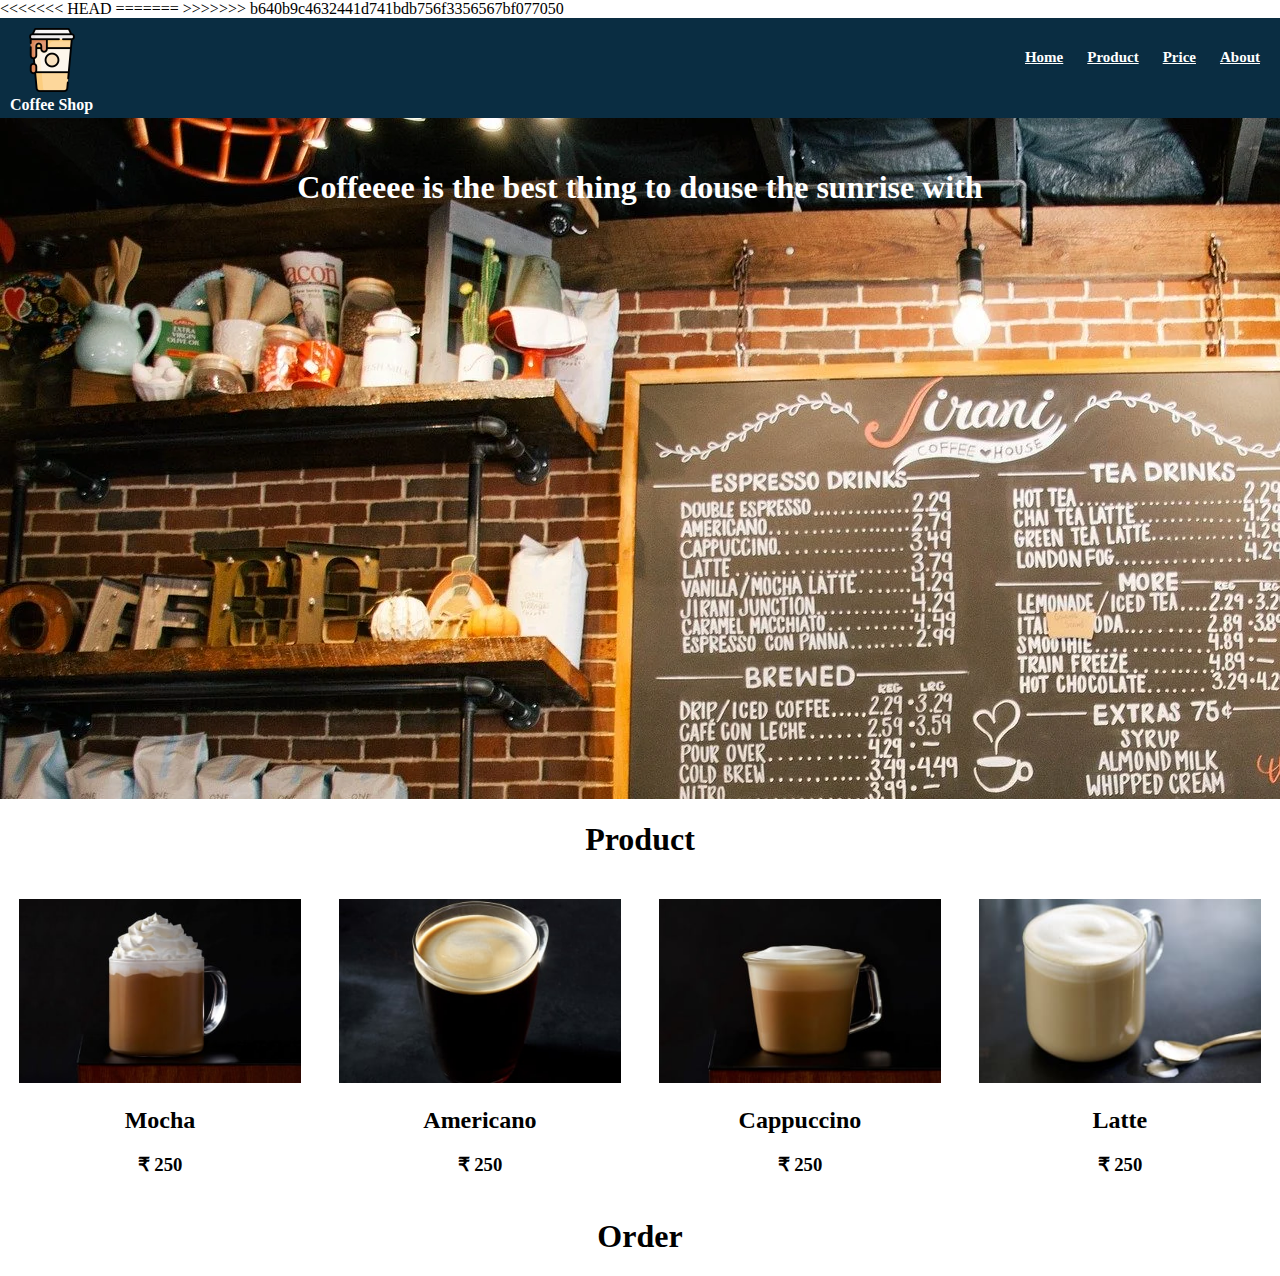
<file: index.html>
<!DOCTYPE html >
<html>
<head> 
		
	<title> 
		Best Cofee store in India
	</title>
	<meta name ="viewport" content= "width=device-width, initial-scale=1.0">

	<link rel = "stylesheet" type ="text/css" href="cofeeshop.css">
<<<<<<< HEAD
	<link rel="manifest" href="\manifest.json">
=======
	<script defer data-domain="simranhuddedar03.github.io" src="https://plausible.io/js/plausible.js"></script>
	<script src ="sw.js"></script>
    <script src ="service-worker.js"></script>


>>>>>>> b640b9c4632441d741bdb756f3356567bf077050
</head>


<body>
<div class="container">
	<header class="cofee-header">
		<div class="div-logo">
			<img src="coffee-logo.png">
			<span class="logo-text"> Coffee Shop </span>
		</div>
	

		<nav class="coffee-nav">
			<a href="#"> Home </a>
			<a href="#"> Product </a>
			<a href="#"> Price </a>
			<a href="#"> About </a>

		</nav>
	</header>


	<div class="site-content">
		<div class="image-content">
				<h1 class="quote"> Coffeeee is the best thing to douse the sunrise with </h1>
		</div>
	


		<div class="card-list">
			<h1 id="product"> Product  </h1>
			<div class="card">
				<img src="mocha-image.png">
			
		

				<div>
					<h2> Mocha </h2>
					<h3> &#8377; 250 </h3>
				</div>

			</div>	


			<div class="card">
				<img src="americano-image.png">
			
		

				<div>
					<h2> Americano </h2>
					<h3> &#8377; 250 </h3>
				</div>

			</div>	



			<div class="card">
				<img src="cappuccino-image.png">
			
		

				<div>
					<h2> Cappuccino </h2>
					<h3> &#8377; 250 </h3>
				</div>

			</div>	


			<div class="card">
				<img src="latte-image.png">
			
		

				<div>
					<h2> Latte </h2>
					<h3> &#8377; 250 </h3>
				</div>

			</div>



		
		</div>


		<div class = "order-section">
		<h1 id="order">   Order   </h1>
		<script type="text/javascript" src="https://form.jotform.com/jsform/211593364335052"></script>
		</div>


	</div>




</div>
></body>
</html>
</file>
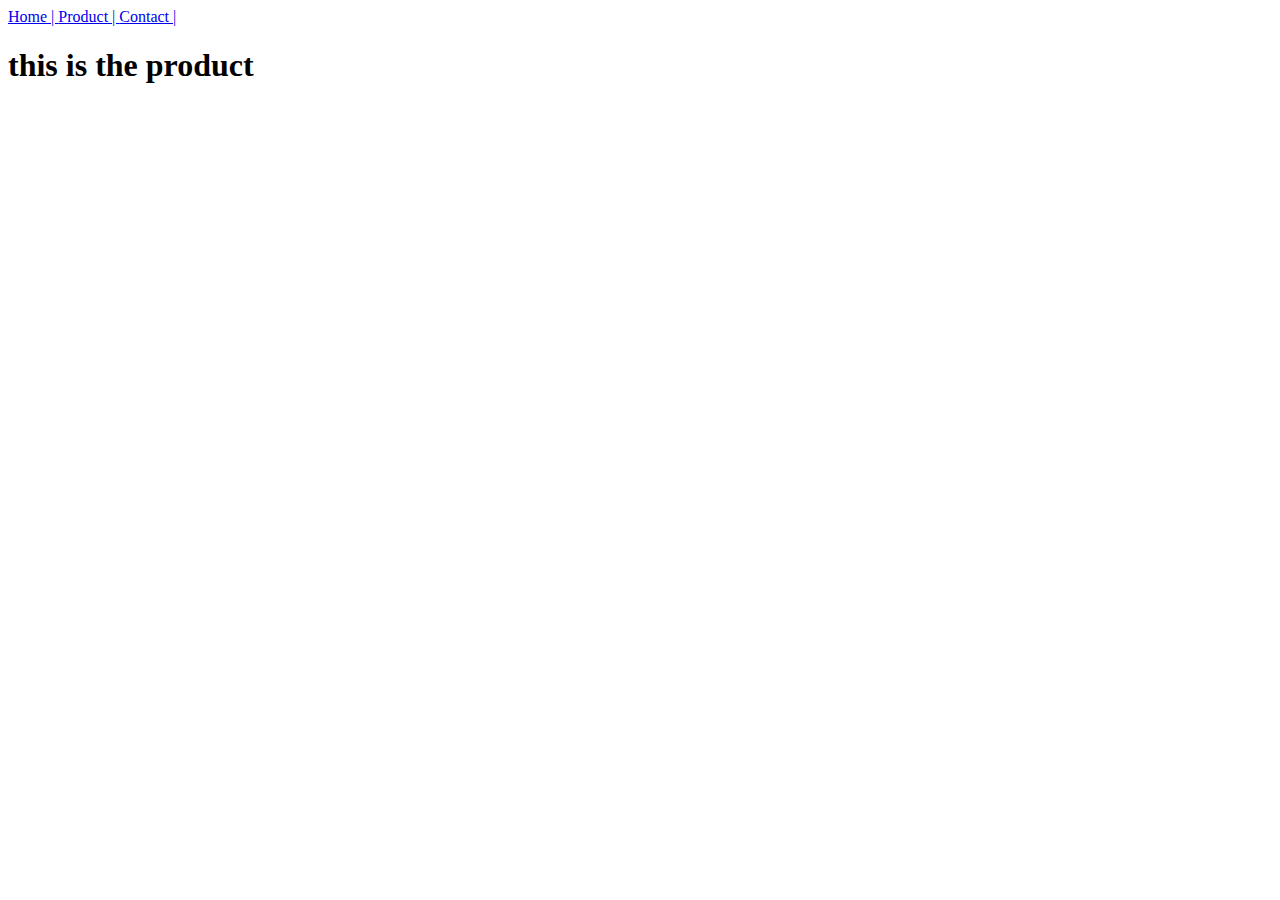
<file: product.html>
<!DOCTYPE html>
<html>
<head>
	<title> </title>
</head>


<body>
	<nav> <a href="index.html"> Home | </a>
			<a href="product.html"> Product | </a>
			 <a href="contacts.html"> Contact | </a>

		
		
	 </nav>

	<h1> this is the product </h1>
</body>

</html>
</file>
<file: cofeeshop.css>
body{
	margin:0px;
}

.cofee-header{
	position:fixed;
	left:0px;
	right:0px;
	height:100px;
	width:100%;
	background-color:#0a2d42;
	z-index:100;
}

.div-logo{
	height:100%;
	text-align:center;
	margin:10px;
	float:left;
}

.logo-text{
	display:block;
	font-family:"helvetica Neue";
	font-weight:bold;
	color:white;

}

.coffee-nav{
	float: right;
	height:100%;
}

.coffee-nav a{
	color:white;
	font-size:15px;
	font-weight:700;
	font-family:"Helvetica Neue";
	padding-right:20px;
	padding-top:12%;
	display:inline-block;
}

.site-content{
	position:absolute;
	top:78px;
	width:100%;
}

.image-content{
	background-image :url("background-image.jpg");
	height: 700px;
	width: 100%;
	text-align:center;
}

.quote{
	color:white;
	font-family:"Helvetica Neue";
	position:relative;
	top:10%;
}

.card-list{
	width:100%;

}

#product{
	text-align:center;
}

.card{
	width:22%;
	padding:1.5%;
	height:300px;
	float:left;
	text-align:center;
}

.card img {
	width:100%;
}

.order-section{
	width:100%;
}

#order {
 	text-align:center;
}

.form{
	width:200px;
	margin:0 auto;
}

.form input{
	padding:10px;
	margin:10px;
}
</file>
